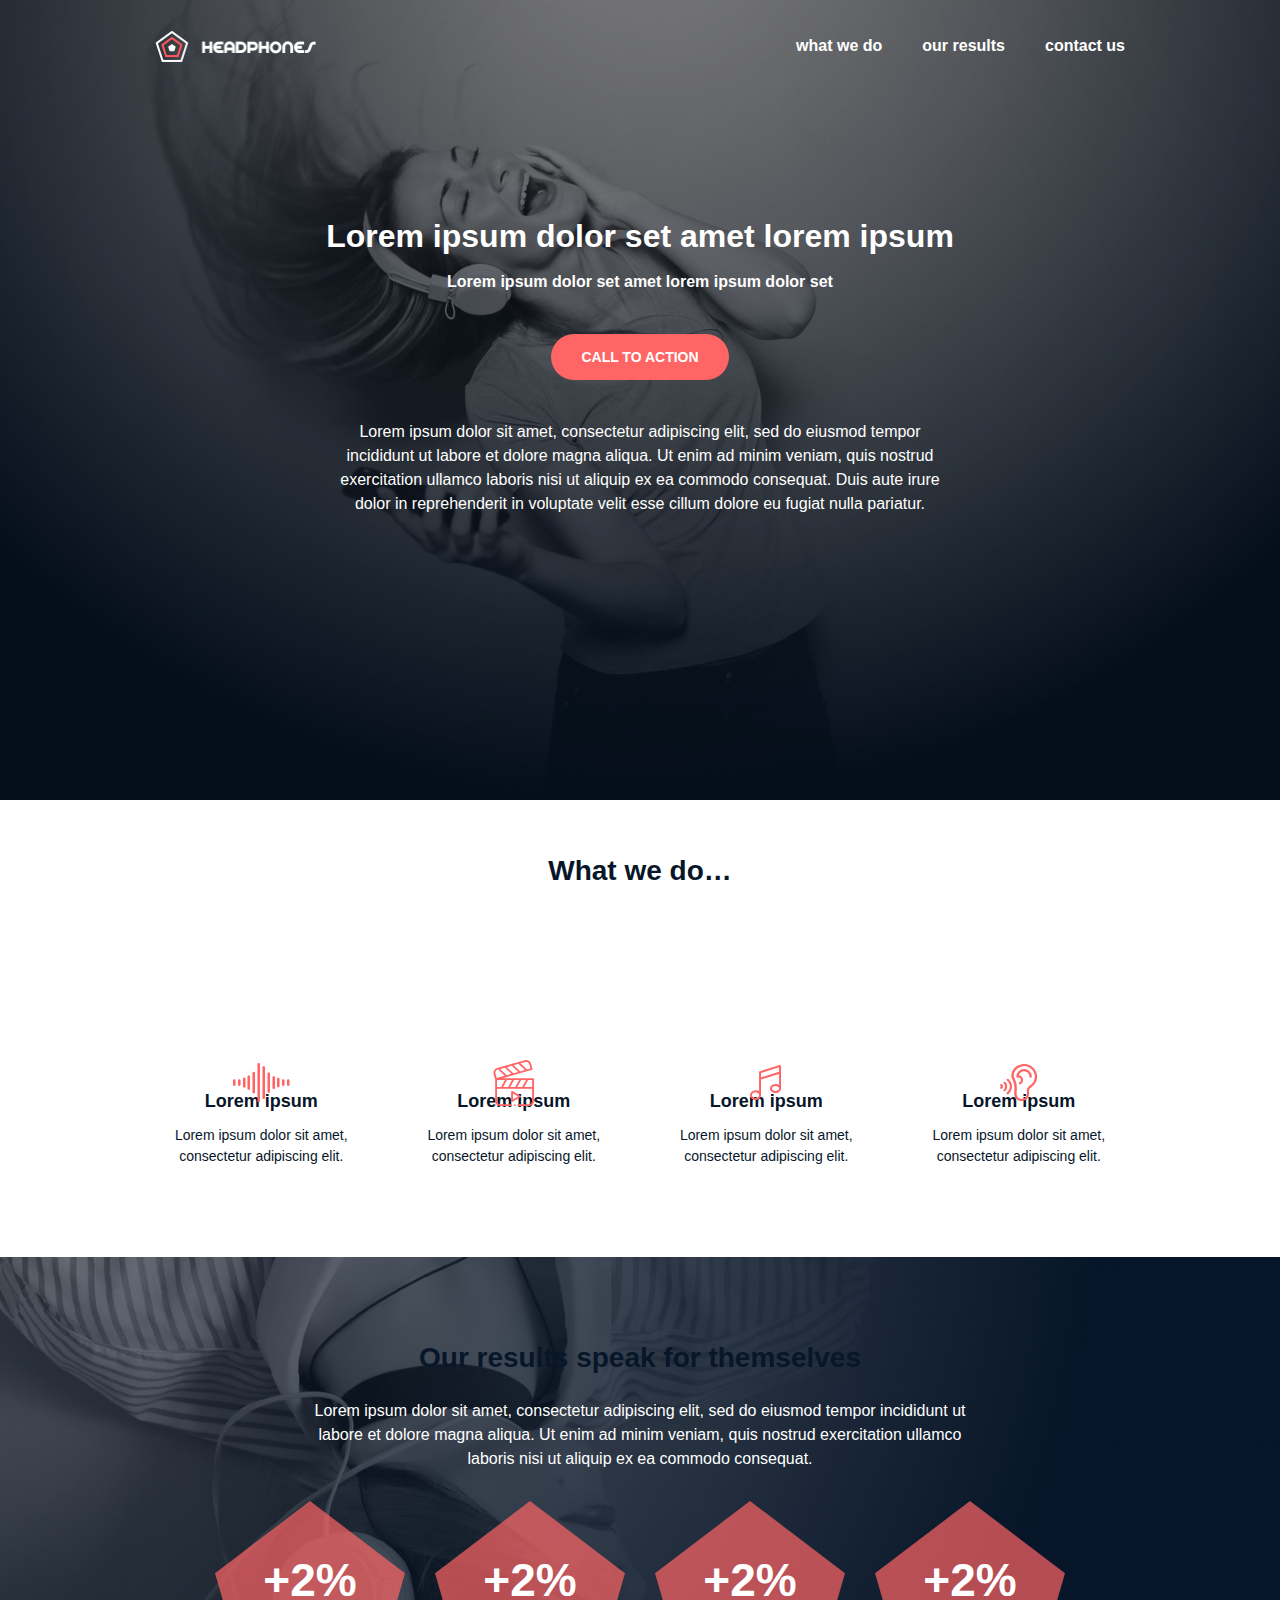
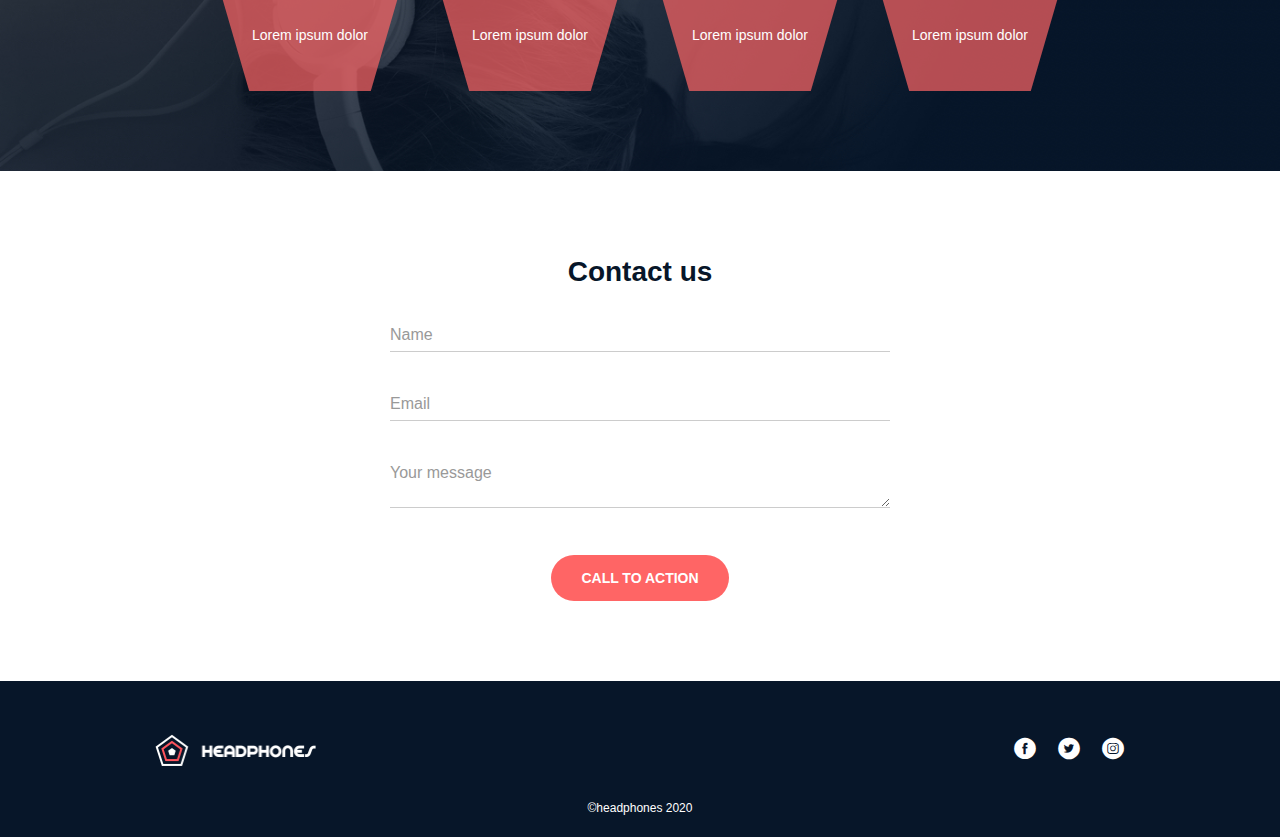
<file: headphones/0-index.html>
<!DOCTYPE html>
<html lang="en">
<head>
    <meta charset="UTF-8">
    <meta name="viewport" content="width=device-width, initial-scale=1.0">
    <title>Headphones</title>
    <link rel="stylesheet" href="0-styles.css">
</head>
<body>
    <header class="header">
        <div class="container">
            <nav class="nav">
                <img src="./assets/logo_headphones.png" alt="Headphones logo" class="logo">
                <div class="nav-links">
                    <a href="#what-we-do" class="nav-link">what we do</a>
                    <a href="#our-results" class="nav-link">our results</a>
                    <a href="#contact-us" class="nav-link">contact us</a>
                </div>
                <button class="menu-toggle">
                    <span></span>
                    <span></span>
                    <span></span>
                </button>
            </nav>
            <div class="hero">
                <h1>Lorem ipsum dolor set amet lorem ipsum</h1>
                <h2>Lorem ipsum dolor set amet lorem ipsum dolor set</h2>
                <button class="cta-button">CALL TO ACTION</button>
                <p>Lorem ipsum dolor sit amet, consectetur adipiscing elit, sed do eiusmod tempor incididunt ut labore et dolore magna aliqua. Ut enim ad minim veniam, quis nostrud exercitation ullamco laboris nisi ut aliquip ex ea commodo consequat. Duis aute irure dolor in reprehenderit in voluptate velit esse cillum dolore eu fugiat nulla pariatur.</p>
            </div>
        </div>
    </header>
    <!DOCTYPE html>
<html lang="en">
<head>
    <meta charset="UTF-8">
    <meta name="viewport" content="width=device-width, initial-scale=1.0">
    <title>What We Do</title>
    <link rel="stylesheet" href="1-styles.css">
</head>
<body>
    <main>
        <section class="what-we-do">
            <div class="container">
                <h2 class="section-title">What we do…</h2>
                <p class="section-description">
                    Lorem ipsum dolor sit amet, consectetur adipiscing elit, sed do eiusmod tempor incididunt ut labore et dolore magna aliqua. Ut enim ad minim veniam, quis nostrud exercitation ullamco laboris nisi ut aliquip ex ea commodo consequat. Duis aute irure dolor in reprehenderit in voluptate velit esse cillum dolore eu fugiat nulla pariatur.
                </p>
                <div class="services-grid">
                    <div class="service-item" data-icon="&#xe90e;">
                        <h3>Lorem ipsum</h3>
                        <p>Lorem ipsum dolor sit amet, consectetur adipiscing elit.</p>
                    </div>
                    <div class="service-item" data-icon="&#xe910;">
                        <h3>Lorem ipsum</h3>
                        <p>Lorem ipsum dolor sit amet, consectetur adipiscing elit.</p>
                    </div>
                    <div class="service-item" data-icon="&#xe90d;">
                        <h3>Lorem ipsum</h3>
                        <p>Lorem ipsum dolor sit amet, consectetur adipiscing elit.</p>
                    </div>
                    <div class="service-item" data-icon="&#xe909;">
                        <h3>Lorem ipsum</h3>
                        <p>Lorem ipsum dolor sit amet, consectetur adipiscing elit.</p>
                    </div>
                </div>
            </div>
        </section>
        
        <section class="our-results">
            <div class="container">
                <h2 class="section-title">Our results speak for themselves</h2>
                <p class="section-description">
                    Lorem ipsum dolor sit amet, consectetur adipiscing elit, sed do eiusmod tempor incididunt ut labore et dolore magna aliqua. Ut enim ad minim veniam, quis nostrud exercitation ullamco laboris nisi ut aliquip ex ea commodo consequat.
                </p>
                <div class="results-grid">
                    <div class="result-item">
                        <span class="result-percentage">+2%</span>
                        <p>Lorem ipsum dolor</p>
                    </div>
                    <div class="result-item">
                        <span class="result-percentage">+2%</span>
                        <p>Lorem ipsum dolor</p>
                    </div>
                    <div class="result-item">
                        <span class="result-percentage">+2%</span>
                        <p>Lorem ipsum dolor</p>
                    </div>
                    <div class="result-item">
                        <span class="result-percentage">+2%</span>
                        <p>Lorem ipsum dolor</p>
                    </div>
                </div>
            </div>
        </section>        
          <section class="contact-us">
            <div class="container">
              <h2 class="section-title">Contact us</h2>
              <form class="contact-form">
                <div class="form-group">
                  <input type="text" id="name" name="name" required>
                  <label for="name">Name</label>
                </div>
                <div class="form-group">
                  <input type="email" id="email" name="email" required>
                  <label for="email">Email</label>
                </div>
                <div class="form-group">
                  <textarea id="message" name="message" required></textarea>
                  <label for="message">Your message</label>
                </div>
                <button type="submit" class="cta-button">CALL TO ACTION</button>
              </form>
            </div>
          </section>
    </main>
    <footer class="footer">
        <div class="container">
          <div class="footer-content">
            <img src="./assets/logo_headphones.png" alt="Headphones logo" class="footer-logo">
            <div class="social-icons">
              <a href="#" class="social-icon" data-icon="&#xe908;"></a>
              <a href="#" class="social-icon" data-icon="&#xe90f;"></a>
              <a href="#" class="social-icon" data-icon="&#xe90a;"></a>
            </div>
          </div>
          <p class="copyright">©headphones 2020</p>
        </div>
      </footer>
</body>
</body>
</html>
</file>
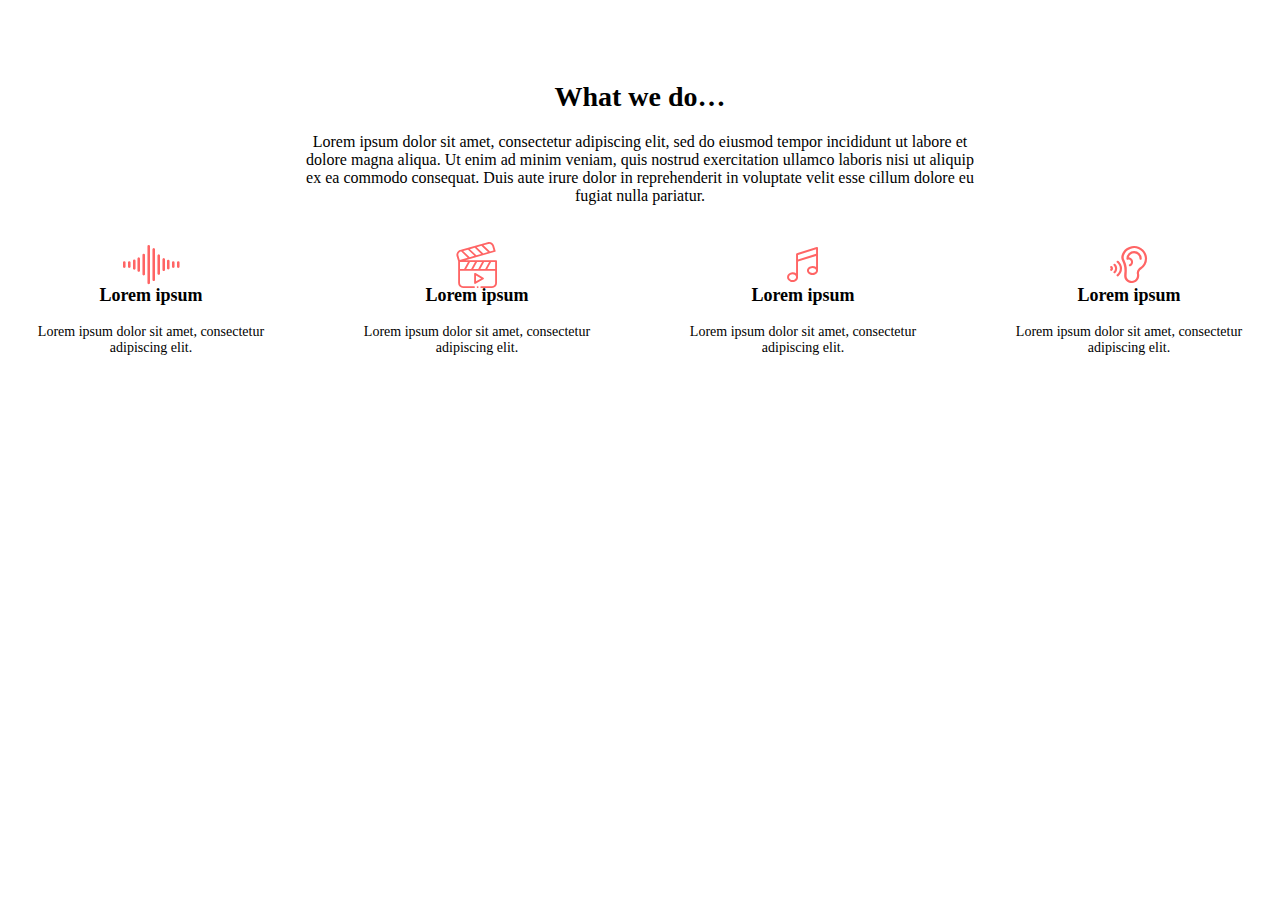
<file: headphones/1-index.html>
<!DOCTYPE html>
<html lang="en">
<head>
    <meta charset="UTF-8">
    <meta name="viewport" content="width=device-width, initial-scale=1.0">
    <title>What We Do</title>
    <link rel="stylesheet" href="1-styles.css">
</head>
<body>
    <main>
        <section class="what-we-do">
            <div class="container">
                <h2 class="section-title">What we do…</h2>
                <p class="section-description">
                    Lorem ipsum dolor sit amet, consectetur adipiscing elit, sed do eiusmod tempor incididunt ut labore et dolore magna aliqua. Ut enim ad minim veniam, quis nostrud exercitation ullamco laboris nisi ut aliquip ex ea commodo consequat. Duis aute irure dolor in reprehenderit in voluptate velit esse cillum dolore eu fugiat nulla pariatur.
                </p>
                <div class="services-grid">
                    <div class="service-item" data-icon="&#xe90e;">
                        <h3>Lorem ipsum</h3>
                        <p>Lorem ipsum dolor sit amet, consectetur adipiscing elit.</p>
                    </div>
                    <div class="service-item" data-icon="&#xe910;">
                        <h3>Lorem ipsum</h3>
                        <p>Lorem ipsum dolor sit amet, consectetur adipiscing elit.</p>
                    </div>
                    <div class="service-item" data-icon="&#xe90d;">
                        <h3>Lorem ipsum</h3>
                        <p>Lorem ipsum dolor sit amet, consectetur adipiscing elit.</p>
                    </div>
                    <div class="service-item" data-icon="&#xe909;">
                        <h3>Lorem ipsum</h3>
                        <p>Lorem ipsum dolor sit amet, consectetur adipiscing elit.</p>
                    </div>
                </div>
            </div>
        </section>
    </main>
</body>
</html>
</file>
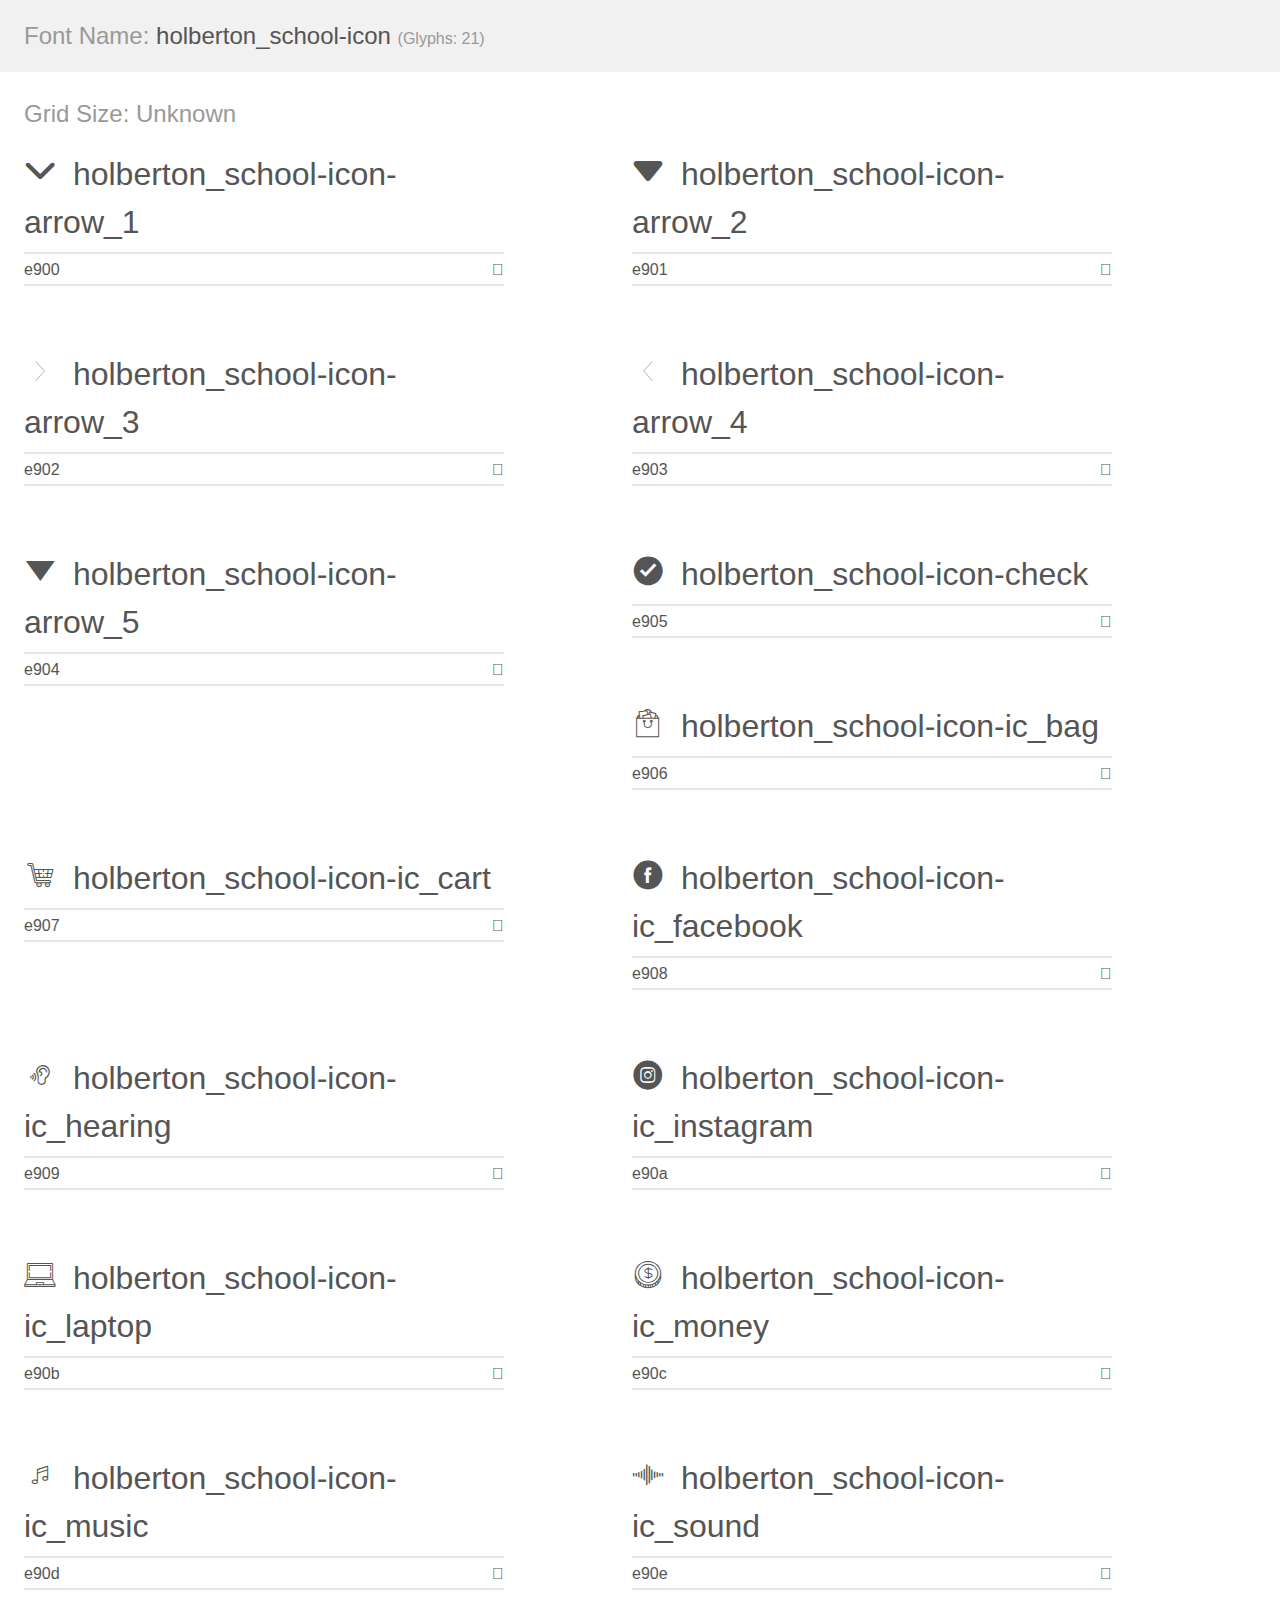
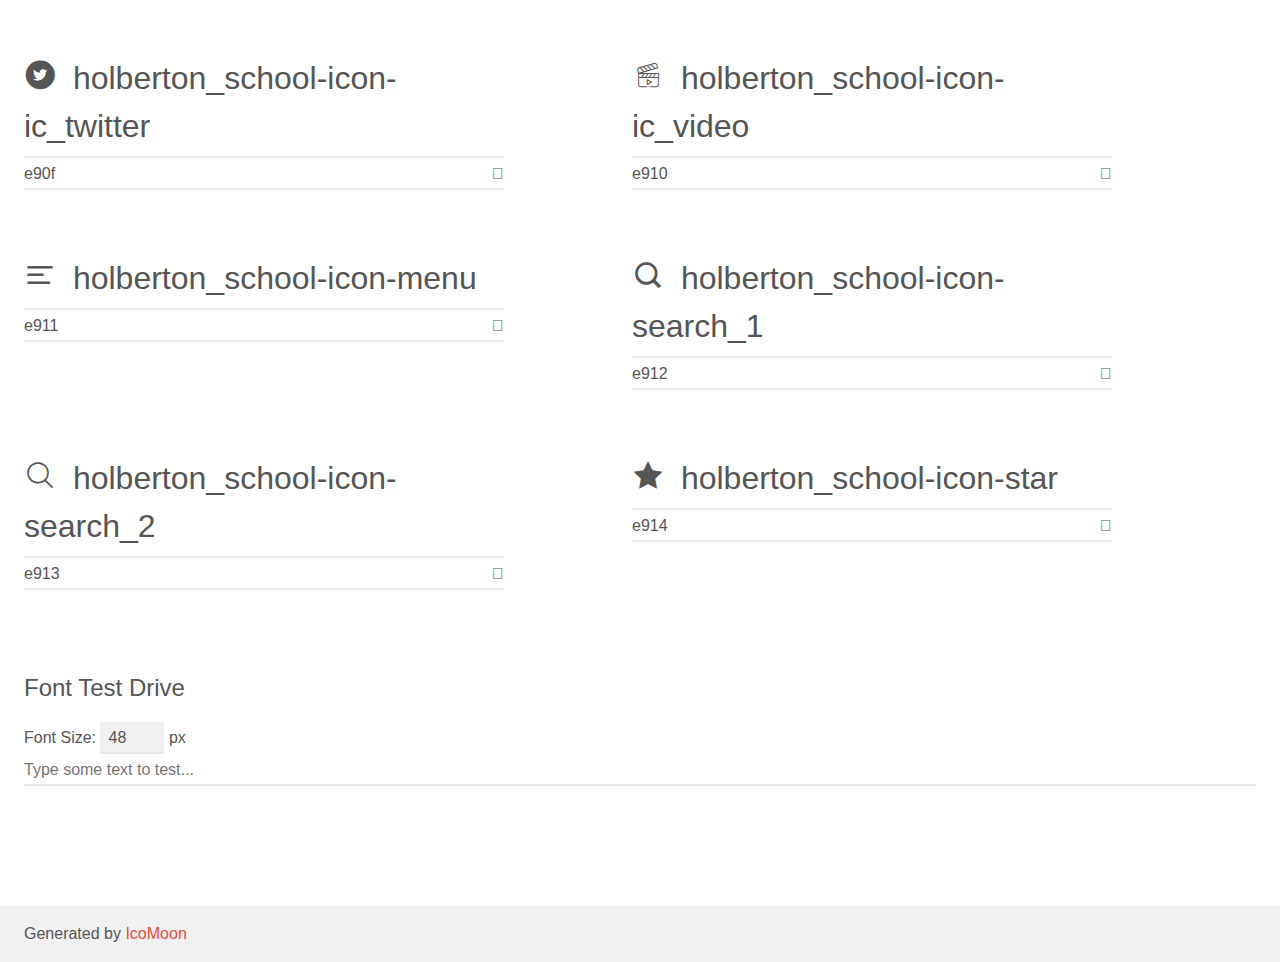
<file: headphones/assets/holberton_school-icon/demo.html>
<!doctype html>
<html>
<head>
    <meta charset="utf-8">
    <title>IcoMoon Demo</title>
    <meta name="description" content="An Icon Font Generated By IcoMoon.io">
    <meta name="viewport" content="width=device-width, initial-scale=1">
    <link rel="stylesheet" href="demo-files/demo.css">
    <link rel="stylesheet" href="style.css"></head>
<body>
    <div class="bgc1 clearfix">
        <h1 class="mhmm mvm"><span class="fgc1">Font Name:</span> holberton_school-icon <small class="fgc1">(Glyphs:&nbsp;21)</small></h1>
    </div>
    <div class="clearfix mhl ptl">
        <h1 class="mvm mtn fgc1">Grid Size: Unknown</h1>
        <div class="glyph fs1">
            <div class="clearfix bshadow0 pbs">
                <span class="holberton_school-icon-arrow_1"></span>
                <span class="mls"> holberton_school-icon-arrow_1</span>
            </div>
            <fieldset class="fs0 size1of1 clearfix hidden-false">
                <input type="text" readonly value="e900" class="unit size1of2" />
                <input type="text" maxlength="1" readonly value="&#xe900;" class="unitRight size1of2 talign-right" />
            </fieldset>
            <div class="fs0 bshadow0 clearfix hidden-true">
                <span class="unit pvs fgc1">liga: </span>
                <input type="text" readonly value="" class="liga unitRight" />
            </div>
        </div>
        <div class="glyph fs1">
            <div class="clearfix bshadow0 pbs">
                <span class="holberton_school-icon-arrow_2"></span>
                <span class="mls"> holberton_school-icon-arrow_2</span>
            </div>
            <fieldset class="fs0 size1of1 clearfix hidden-false">
                <input type="text" readonly value="e901" class="unit size1of2" />
                <input type="text" maxlength="1" readonly value="&#xe901;" class="unitRight size1of2 talign-right" />
            </fieldset>
            <div class="fs0 bshadow0 clearfix hidden-true">
                <span class="unit pvs fgc1">liga: </span>
                <input type="text" readonly value="" class="liga unitRight" />
            </div>
        </div>
        <div class="glyph fs1">
            <div class="clearfix bshadow0 pbs">
                <span class="holberton_school-icon-arrow_3"></span>
                <span class="mls"> holberton_school-icon-arrow_3</span>
            </div>
            <fieldset class="fs0 size1of1 clearfix hidden-false">
                <input type="text" readonly value="e902" class="unit size1of2" />
                <input type="text" maxlength="1" readonly value="&#xe902;" class="unitRight size1of2 talign-right" />
            </fieldset>
            <div class="fs0 bshadow0 clearfix hidden-true">
                <span class="unit pvs fgc1">liga: </span>
                <input type="text" readonly value="" class="liga unitRight" />
            </div>
        </div>
        <div class="glyph fs1">
            <div class="clearfix bshadow0 pbs">
                <span class="holberton_school-icon-arrow_4"></span>
                <span class="mls"> holberton_school-icon-arrow_4</span>
            </div>
            <fieldset class="fs0 size1of1 clearfix hidden-false">
                <input type="text" readonly value="e903" class="unit size1of2" />
                <input type="text" maxlength="1" readonly value="&#xe903;" class="unitRight size1of2 talign-right" />
            </fieldset>
            <div class="fs0 bshadow0 clearfix hidden-true">
                <span class="unit pvs fgc1">liga: </span>
                <input type="text" readonly value="" class="liga unitRight" />
            </div>
        </div>
        <div class="glyph fs1">
            <div class="clearfix bshadow0 pbs">
                <span class="holberton_school-icon-arrow_5"></span>
                <span class="mls"> holberton_school-icon-arrow_5</span>
            </div>
            <fieldset class="fs0 size1of1 clearfix hidden-false">
                <input type="text" readonly value="e904" class="unit size1of2" />
                <input type="text" maxlength="1" readonly value="&#xe904;" class="unitRight size1of2 talign-right" />
            </fieldset>
            <div class="fs0 bshadow0 clearfix hidden-true">
                <span class="unit pvs fgc1">liga: </span>
                <input type="text" readonly value="" class="liga unitRight" />
            </div>
        </div>
        <div class="glyph fs1">
            <div class="clearfix bshadow0 pbs">
                <span class="holberton_school-icon-check"></span>
                <span class="mls"> holberton_school-icon-check</span>
            </div>
            <fieldset class="fs0 size1of1 clearfix hidden-false">
                <input type="text" readonly value="e905" class="unit size1of2" />
                <input type="text" maxlength="1" readonly value="&#xe905;" class="unitRight size1of2 talign-right" />
            </fieldset>
            <div class="fs0 bshadow0 clearfix hidden-true">
                <span class="unit pvs fgc1">liga: </span>
                <input type="text" readonly value="" class="liga unitRight" />
            </div>
        </div>
        <div class="glyph fs1">
            <div class="clearfix bshadow0 pbs">
                <span class="holberton_school-icon-ic_bag"></span>
                <span class="mls"> holberton_school-icon-ic_bag</span>
            </div>
            <fieldset class="fs0 size1of1 clearfix hidden-false">
                <input type="text" readonly value="e906" class="unit size1of2" />
                <input type="text" maxlength="1" readonly value="&#xe906;" class="unitRight size1of2 talign-right" />
            </fieldset>
            <div class="fs0 bshadow0 clearfix hidden-true">
                <span class="unit pvs fgc1">liga: </span>
                <input type="text" readonly value="" class="liga unitRight" />
            </div>
        </div>
        <div class="glyph fs1">
            <div class="clearfix bshadow0 pbs">
                <span class="holberton_school-icon-ic_cart"></span>
                <span class="mls"> holberton_school-icon-ic_cart</span>
            </div>
            <fieldset class="fs0 size1of1 clearfix hidden-false">
                <input type="text" readonly value="e907" class="unit size1of2" />
                <input type="text" maxlength="1" readonly value="&#xe907;" class="unitRight size1of2 talign-right" />
            </fieldset>
            <div class="fs0 bshadow0 clearfix hidden-true">
                <span class="unit pvs fgc1">liga: </span>
                <input type="text" readonly value="" class="liga unitRight" />
            </div>
        </div>
        <div class="glyph fs1">
            <div class="clearfix bshadow0 pbs">
                <span class="holberton_school-icon-ic_facebook"></span>
                <span class="mls"> holberton_school-icon-ic_facebook</span>
            </div>
            <fieldset class="fs0 size1of1 clearfix hidden-false">
                <input type="text" readonly value="e908" class="unit size1of2" />
                <input type="text" maxlength="1" readonly value="&#xe908;" class="unitRight size1of2 talign-right" />
            </fieldset>
            <div class="fs0 bshadow0 clearfix hidden-true">
                <span class="unit pvs fgc1">liga: </span>
                <input type="text" readonly value="" class="liga unitRight" />
            </div>
        </div>
        <div class="glyph fs1">
            <div class="clearfix bshadow0 pbs">
                <span class="holberton_school-icon-ic_hearing"></span>
                <span class="mls"> holberton_school-icon-ic_hearing</span>
            </div>
            <fieldset class="fs0 size1of1 clearfix hidden-false">
                <input type="text" readonly value="e909" class="unit size1of2" />
                <input type="text" maxlength="1" readonly value="&#xe909;" class="unitRight size1of2 talign-right" />
            </fieldset>
            <div class="fs0 bshadow0 clearfix hidden-true">
                <span class="unit pvs fgc1">liga: </span>
                <input type="text" readonly value="" class="liga unitRight" />
            </div>
        </div>
        <div class="glyph fs1">
            <div class="clearfix bshadow0 pbs">
                <span class="holberton_school-icon-ic_instagram"></span>
                <span class="mls"> holberton_school-icon-ic_instagram</span>
            </div>
            <fieldset class="fs0 size1of1 clearfix hidden-false">
                <input type="text" readonly value="e90a" class="unit size1of2" />
                <input type="text" maxlength="1" readonly value="&#xe90a;" class="unitRight size1of2 talign-right" />
            </fieldset>
            <div class="fs0 bshadow0 clearfix hidden-true">
                <span class="unit pvs fgc1">liga: </span>
                <input type="text" readonly value="" class="liga unitRight" />
            </div>
        </div>
        <div class="glyph fs1">
            <div class="clearfix bshadow0 pbs">
                <span class="holberton_school-icon-ic_laptop"></span>
                <span class="mls"> holberton_school-icon-ic_laptop</span>
            </div>
            <fieldset class="fs0 size1of1 clearfix hidden-false">
                <input type="text" readonly value="e90b" class="unit size1of2" />
                <input type="text" maxlength="1" readonly value="&#xe90b;" class="unitRight size1of2 talign-right" />
            </fieldset>
            <div class="fs0 bshadow0 clearfix hidden-true">
                <span class="unit pvs fgc1">liga: </span>
                <input type="text" readonly value="" class="liga unitRight" />
            </div>
        </div>
        <div class="glyph fs1">
            <div class="clearfix bshadow0 pbs">
                <span class="holberton_school-icon-ic_money"></span>
                <span class="mls"> holberton_school-icon-ic_money</span>
            </div>
            <fieldset class="fs0 size1of1 clearfix hidden-false">
                <input type="text" readonly value="e90c" class="unit size1of2" />
                <input type="text" maxlength="1" readonly value="&#xe90c;" class="unitRight size1of2 talign-right" />
            </fieldset>
            <div class="fs0 bshadow0 clearfix hidden-true">
                <span class="unit pvs fgc1">liga: </span>
                <input type="text" readonly value="" class="liga unitRight" />
            </div>
        </div>
        <div class="glyph fs1">
            <div class="clearfix bshadow0 pbs">
                <span class="holberton_school-icon-ic_music"></span>
                <span class="mls"> holberton_school-icon-ic_music</span>
            </div>
            <fieldset class="fs0 size1of1 clearfix hidden-false">
                <input type="text" readonly value="e90d" class="unit size1of2" />
                <input type="text" maxlength="1" readonly value="&#xe90d;" class="unitRight size1of2 talign-right" />
            </fieldset>
            <div class="fs0 bshadow0 clearfix hidden-true">
                <span class="unit pvs fgc1">liga: </span>
                <input type="text" readonly value="" class="liga unitRight" />
            </div>
        </div>
        <div class="glyph fs1">
            <div class="clearfix bshadow0 pbs">
                <span class="holberton_school-icon-ic_sound"></span>
                <span class="mls"> holberton_school-icon-ic_sound</span>
            </div>
            <fieldset class="fs0 size1of1 clearfix hidden-false">
                <input type="text" readonly value="e90e" class="unit size1of2" />
                <input type="text" maxlength="1" readonly value="&#xe90e;" class="unitRight size1of2 talign-right" />
            </fieldset>
            <div class="fs0 bshadow0 clearfix hidden-true">
                <span class="unit pvs fgc1">liga: </span>
                <input type="text" readonly value="" class="liga unitRight" />
            </div>
        </div>
        <div class="glyph fs1">
            <div class="clearfix bshadow0 pbs">
                <span class="holberton_school-icon-ic_twitter"></span>
                <span class="mls"> holberton_school-icon-ic_twitter</span>
            </div>
            <fieldset class="fs0 size1of1 clearfix hidden-false">
                <input type="text" readonly value="e90f" class="unit size1of2" />
                <input type="text" maxlength="1" readonly value="&#xe90f;" class="unitRight size1of2 talign-right" />
            </fieldset>
            <div class="fs0 bshadow0 clearfix hidden-true">
                <span class="unit pvs fgc1">liga: </span>
                <input type="text" readonly value="" class="liga unitRight" />
            </div>
        </div>
        <div class="glyph fs1">
            <div class="clearfix bshadow0 pbs">
                <span class="holberton_school-icon-ic_video"></span>
                <span class="mls"> holberton_school-icon-ic_video</span>
            </div>
            <fieldset class="fs0 size1of1 clearfix hidden-false">
                <input type="text" readonly value="e910" class="unit size1of2" />
                <input type="text" maxlength="1" readonly value="&#xe910;" class="unitRight size1of2 talign-right" />
            </fieldset>
            <div class="fs0 bshadow0 clearfix hidden-true">
                <span class="unit pvs fgc1">liga: </span>
                <input type="text" readonly value="" class="liga unitRight" />
            </div>
        </div>
        <div class="glyph fs1">
            <div class="clearfix bshadow0 pbs">
                <span class="holberton_school-icon-menu"></span>
                <span class="mls"> holberton_school-icon-menu</span>
            </div>
            <fieldset class="fs0 size1of1 clearfix hidden-false">
                <input type="text" readonly value="e911" class="unit size1of2" />
                <input type="text" maxlength="1" readonly value="&#xe911;" class="unitRight size1of2 talign-right" />
            </fieldset>
            <div class="fs0 bshadow0 clearfix hidden-true">
                <span class="unit pvs fgc1">liga: </span>
                <input type="text" readonly value="" class="liga unitRight" />
            </div>
        </div>
        <div class="glyph fs1">
            <div class="clearfix bshadow0 pbs">
                <span class="holberton_school-icon-search_1"></span>
                <span class="mls"> holberton_school-icon-search_1</span>
            </div>
            <fieldset class="fs0 size1of1 clearfix hidden-false">
                <input type="text" readonly value="e912" class="unit size1of2" />
                <input type="text" maxlength="1" readonly value="&#xe912;" class="unitRight size1of2 talign-right" />
            </fieldset>
            <div class="fs0 bshadow0 clearfix hidden-true">
                <span class="unit pvs fgc1">liga: </span>
                <input type="text" readonly value="" class="liga unitRight" />
            </div>
        </div>
        <div class="glyph fs1">
            <div class="clearfix bshadow0 pbs">
                <span class="holberton_school-icon-search_2"></span>
                <span class="mls"> holberton_school-icon-search_2</span>
            </div>
            <fieldset class="fs0 size1of1 clearfix hidden-false">
                <input type="text" readonly value="e913" class="unit size1of2" />
                <input type="text" maxlength="1" readonly value="&#xe913;" class="unitRight size1of2 talign-right" />
            </fieldset>
            <div class="fs0 bshadow0 clearfix hidden-true">
                <span class="unit pvs fgc1">liga: </span>
                <input type="text" readonly value="" class="liga unitRight" />
            </div>
        </div>
        <div class="glyph fs1">
            <div class="clearfix bshadow0 pbs">
                <span class="holberton_school-icon-star"></span>
                <span class="mls"> holberton_school-icon-star</span>
            </div>
            <fieldset class="fs0 size1of1 clearfix hidden-false">
                <input type="text" readonly value="e914" class="unit size1of2" />
                <input type="text" maxlength="1" readonly value="&#xe914;" class="unitRight size1of2 talign-right" />
            </fieldset>
            <div class="fs0 bshadow0 clearfix hidden-true">
                <span class="unit pvs fgc1">liga: </span>
                <input type="text" readonly value="" class="liga unitRight" />
            </div>
        </div>
    </div>

    <!--[if gt IE 8]><!-->
    <div class="mhl clearfix mbl">
        <h1>Font Test Drive</h1>
        <label>
            Font Size: <input id="fontSize" type="number" class="textbox0 mbm"
            min="8" value="48" />
            px
        </label>
        <input id="testText" type="text" class="phl size1of1 mvl"
        placeholder="Type some text to test..." value=""/>
        <div id="testDrive" class="holberton_school-icon-" style="font-family: holberton_school-icon">&nbsp;
        </div>
    </div>
    <!--<![endif]-->
    <div class="bgc1 clearfix">
        <p class="mhl">Generated by <a href="https://icomoon.io/app">IcoMoon</a></p>
    </div>

    <script src="demo-files/demo.js"></script>
</body>
</html>
</file>
<file: headphones/1-styles.css>
/* What we do section */

@font-face {
    font-family: 'holberton_school-icon';
    src: url('./assets/holberton_school-icon/fonts/holberton_school-icon.woff') format('woff2'),
         url('./assets/holberton_school-icon/fonts/holberton_school-icon.woff') format('woff');
    font-weight: normal;
    font-style: normal;
}

.what-we-do {
    padding: 50px 0; /* Compacted padding */
    color: var(--color-black);
}

.section-title {
    font-size: 28px; /* Compacted font size */
    font-weight: 700;
    text-align: center;
    margin-bottom: 20px; /* Compacted margin */
}

.section-description {
    max-width: 680px;
    margin: 0 auto 30px; /* Compacted margin */
    text-align: center;
}

.services-grid {
    display: flex;
    flex-wrap: wrap;
    justify-content: center;
    gap: 40px; /* Compacted gap */
}

.service-item {
    flex-basis: calc(25% - 30px); /* Compacted basis */
    text-align: center;
    position: relative; /* Added to position icons */
    padding-top: 30px; /* Adjusted padding for icon space */
    margin-bottom: 40px; /* Space between items */
}

.service-item::before {
    content: attr(data-icon); /* Using data-icon attribute */
    font-family: "holberton_school-icon"; /* Replace with your actual font family */
    font-size: 60px; /* Larger icon size */
    color: #FF6565; /* Set icon color */
    position: absolute;
    top: 0;
    left: 50%;
    transform: translateX(-50%);
}

.service-item h3 {
    font-size: 18px; /* Adjusted font size */
    font-weight: 700;
    margin-top: 20px; /* Space above title */
}

.service-item p {
    font-size: 14px; /* Adjusted font size */
    margin-top: 10px; /* Space above paragraph */
}

/* Responsive styles */
@media (max-width: 768px) {
    .service-item {
        flex-basis: calc(50% - 20px); /* Compacted basis */
    }
}

@media (max-width: 480px) {
    .what-we-do {
        padding: 30px 0; /* Compacted padding */
    }

    .section-title {
        font-size: 24px; /* Compacted font size */
    }

    .service-item {
        flex-basis: 100%;
    }
}
</file>
<file: headphones/assets/holberton_school-icon/demo-files/demo.css>
body {
  padding: 0;
  margin: 0;
  font-family: sans-serif;
  font-size: 1em;
  line-height: 1.5;
  color: #555;
  background: #fff;
}
h1 {
  font-size: 1.5em;
  font-weight: normal;
}
small {
  font-size: .66666667em;
}
a {
  color: #e74c3c;
  text-decoration: none;
}
a:hover, a:focus {
  box-shadow: 0 1px #e74c3c;
}
.bshadow0, input {
  box-shadow: inset 0 -2px #e7e7e7;
}
input:hover {
  box-shadow: inset 0 -2px #ccc;
}
input, fieldset {
  font-family: sans-serif;
  font-size: 1em;
  margin: 0;
  padding: 0;
  border: 0;
}
input {
  color: inherit;
  line-height: 1.5;
  height: 1.5em;
  padding: .25em 0;
}
input:focus {
  outline: none;
  box-shadow: inset 0 -2px #449fdb;
}
.glyph {
  font-size: 16px;
  width: 15em;
  padding-bottom: 1em;
  margin-right: 4em;
  margin-bottom: 1em;
  float: left;
  overflow: hidden;
}
.liga {
  width: 80%;
  width: calc(100% - 2.5em);
}
.talign-right {
  text-align: right;
}
.talign-center {
  text-align: center;
}
.bgc1 {
  background: #f1f1f1;
}
.fgc1 {
  color: #999;
}
.fgc0 {
  color: #000;
}
p {
  margin-top: 1em;
  margin-bottom: 1em;
}
.mvm {
  margin-top: .75em;
  margin-bottom: .75em;
}
.mtn {
  margin-top: 0;
}
.mtl, .mal {
  margin-top: 1.5em;
}
.mbl, .mal {
  margin-bottom: 1.5em;
}
.mal, .mhl {
  margin-left: 1.5em;
  margin-right: 1.5em;
}
.mhmm {
  margin-left: 1em;
  margin-right: 1em;
}
.mls {
  margin-left: .25em;
}
.ptl {
  padding-top: 1.5em;
}
.pbs, .pvs {
  padding-bottom: .25em;
}
.pvs, .pts {
  padding-top: .25em;
}
.unit {
  float: left;
}
.unitRight {
  float: right;
}
.size1of2 {
  width: 50%;
}
.size1of1 {
  width: 100%;
}
.clearfix:before, .clearfix:after {
  content: " ";
  display: table;
}
.clearfix:after {
  clear: both;
}
.hidden-true {
  display: none;
}
.textbox0 {
  width: 3em;
  background: #f1f1f1;
  padding: .25em .5em;
  line-height: 1.5;
  height: 1.5em;
}
#testDrive {
  display: block;
  padding-top: 24px;
  line-height: 1.5;
}
.fs0 {
  font-size: 16px;
}
.fs1 {
  font-size: 32px;
}
</file>
<file: headphones/assets/holberton_school-icon/style.css>
@font-face {
  font-family: 'holberton_school-icon';
  src:  url('fonts/holberton_school-icon.eot?sq4eq4');
  src:  url('fonts/holberton_school-icon.eot?sq4eq4#iefix') format('embedded-opentype'),
    url('fonts/holberton_school-icon.ttf?sq4eq4') format('truetype'),
    url('fonts/holberton_school-icon.woff?sq4eq4') format('woff'),
    url('fonts/holberton_school-icon.svg?sq4eq4#holberton_school-icon') format('svg');
  font-weight: normal;
  font-style: normal;
  font-display: block;
}

[class^="holberton_school-icon-"], [class*=" holberton_school-icon-"] {
  /* use !important to prevent issues with browser extensions that change fonts */
  font-family: 'holberton_school-icon' !important;
  speak: none;
  font-style: normal;
  font-weight: normal;
  font-variant: normal;
  text-transform: none;
  line-height: 1;

  /* Better Font Rendering =========== */
  -webkit-font-smoothing: antialiased;
  -moz-osx-font-smoothing: grayscale;
}

.holberton_school-icon-arrow_1:before {
  content: "\e900";
}
.holberton_school-icon-arrow_2:before {
  content: "\e901";
}
.holberton_school-icon-arrow_3:before {
  content: "\e902";
}
.holberton_school-icon-arrow_4:before {
  content: "\e903";
}
.holberton_school-icon-arrow_5:before {
  content: "\e904";
}
.holberton_school-icon-check:before {
  content: "\e905";
}
.holberton_school-icon-ic_bag:before {
  content: "\e906";
}
.holberton_school-icon-ic_cart:before {
  content: "\e907";
}
.holberton_school-icon-ic_facebook:before {
  content: "\e908";
}
.holberton_school-icon-ic_hearing:before {
  content: "\e909";
}
.holberton_school-icon-ic_instagram:before {
  content: "\e90a";
}
.holberton_school-icon-ic_laptop:before {
  content: "\e90b";
}
.holberton_school-icon-ic_money:before {
  content: "\e90c";
}
.holberton_school-icon-ic_music:before {
  content: "\e90d";
}
.holberton_school-icon-ic_sound:before {
  content: "\e90e";
}
.holberton_school-icon-ic_twitter:before {
  content: "\e90f";
}
.holberton_school-icon-ic_video:before {
  content: "\e910";
}
.holberton_school-icon-menu:before {
  content: "\e911";
}
.holberton_school-icon-search_1:before {
  content: "\e912";
}
.holberton_school-icon-search_2:before {
  content: "\e913";
}
.holberton_school-icon-star:before {
  content: "\e914";
}
</file>
<file: headphones/0-styles.css>
/* Reset and base styles */
*, *::before, *::after {
    box-sizing: border-box;
    margin: 0;
    padding: 0;
}

:root {
    --color-primary: #FF6565;
    --color-black: #071629;
    --color-white: #ffffff;
    --font-family: 'Source Sans Pro', sans-serif;
}

body {
    font-family: var(--font-family);
    font-size: 16px;
    line-height: 1.5;
    color: var(--color-white);
}

.container {
    max-width: 1000px;
    margin: 0 auto;
    padding: 0 15px;
}

/* Header styles */
.header {
    background-image: url('./assets/headphones_hero_1.jpg');
    background-size: cover;
    background-position: center;
    min-height: 800px;
    position: relative;
}

.header::before {
    content: '';
    position: absolute;
    top: 0;
    left: 0;
    right: 0;
    bottom: 0;
    background-color: rgba(0, 0, 0, 0.3);
}

.nav {
    display: flex;
    justify-content: space-between;
    align-items: center;
    padding-top: 30px;
    position: relative;
    z-index: 1;
}

.logo {
    width: 161px;
    height: 32px;
}

.nav-links {
    display: flex;
    gap: 40px;
}

.nav-link {
    color: var(--color-white);
    text-decoration: none;
    font-weight: 700;
    text-transform: lowercase;
    transition: color 0.3s ease;
}

.nav-link:hover, .nav-link:focus {
    color: var(--color-primary);
}

.menu-toggle {
    display: none;
}

.hero {
    text-align: center;
    padding-top: 150px;
    position: relative;
    z-index: 1;
}

.hero h1 {
    font-size: 32px;
    font-weight: 700;
    margin-bottom: 10px;
}

.hero h2 {
    font-size: 16px;
    font-weight: 700;
    margin-bottom: 40px;
}

.cta-button {
    background-color: var(--color-primary);
    color: var(--color-white);
    border: none;
    border-radius: 22px;
    padding: 13px 30px;
    font-size: 14px;
    font-weight: 700;
    cursor: pointer;
    transition: opacity 0.3s ease;
}

.cta-button:hover, .cta-button:focus {
    opacity: 0.9;
}

.hero p {
    max-width: 630px;
    margin: 40px auto 0;
    user-select: text;
}

/* Mobile styles */
@media (max-width: 480px) {
    .nav-links {
        display: none;
    }

    .menu-toggle {
        display: block;
        background: none;
        border: none;
        cursor: pointer;
    }

    .menu-toggle span {
        display: block;
        width: 18px;
        height: 2px;
        background-color: var(--color-white);
        margin: 4px 0;
    }

    .hero {
        padding-top: 120px;
    }

    .hero h1 {
        font-size: 28px;
    }

    .hero h2 {
        font-size: 14px;
    }
}

/* What we do section */
.what-we-do {
    padding: 100px 0;
    color: var(--color-black);
}

.section-title {
    font-size: 32px;
    font-weight: 700;
    text-align: center;
    margin-bottom: 40px;
}

.section-description {
    max-width: 680px;
    margin: 0 auto 60px;
    text-align: center;
}

.services-grid {
    display: flex;
    flex-wrap: wrap;
    justify-content: center;
    gap: 80px;
}

.service-item {
    flex-basis: calc(25% - 60px);
    text-align: center;
}

.service-item i {
    display: block;
    font-size: 100px;
    color: var(--color-primary);
    margin: 0 auto 20px;
}

.service-item h3 {
    font-size: 18px;
    font-weight: 700;
    margin: 20px 0 10px;
}

.service-item p {
    font-size: 14px;
}

/* What we do section */

@font-face {
    font-family: 'holberton_school-icon';
    src: url('./assets/holberton_school-icon/fonts/holberton_school-icon.woff') format('woff2'),
         url('./assets/holberton_school-icon/fonts/holberton_school-icon.woff') format('woff');
    font-weight: normal;
    font-style: normal;
}

.what-we-do {
    padding: 50px 0; /* Compacted padding */
    color: var(--color-black);
}

.section-title {
    font-size: 28px; /* Compacted font size */
    font-weight: 700;
    text-align: center;
    margin-bottom: 20px; /* Compacted margin */
}

.section-description {
    max-width: 680px;
    margin: 0 auto 30px; /* Compacted margin */
    text-align: center;
}

.services-grid {
    display: flex;
    flex-wrap: wrap;
    justify-content: center;
    gap: 40px; /* Compacted gap */
}

.service-item {
    flex-basis: calc(25% - 60px);
    text-align: center;
    position: relative;
    padding-top: 70px; /* Reduced from 100px */
    margin-bottom: 40px;
    transition: transform 0.3s, opacity 0.3s;
}

.service-item:hover {
    transform: scale(1.1) rotate(5deg);
    opacity: 0.9;
}

.service-item::before {
    content: attr(data-icon);
    font-family: "holberton_school-icon";
    font-size: 70px; /* Increased from 50px */
    color: #FF6565;
    position: absolute;
    top: -20px; /* Changed from 0 */
    left: 50%;
    transform: translateX(-50%);
    animation: bounce 2s infinite;
}

@keyframes bounce {
    0%, 20%, 50%, 80%, 100% {
        transform: translateY(0);
    }
    40% {
        transform: translateY(-20px);
    }
    60% {
        transform: translateY(-10px);
    }
}

.service-item h3 {
    font-size: 18px;
    font-weight: 700;
    margin: 0 0 10px;
    margin-top: 30px; /* Increased from 20px */
}

.service-item p {
    font-size: 14px;
    margin: 0; /* Reset margin for better spacing */
    margin-top: 10px; /* Adjusted margin-top for spacing */
}

/* Responsive styles */
@media (max-width: 768px) {
    .service-item {
        flex-basis: calc(50% - 20px); /* Compacted basis */
    }
}

@media (max-width: 480px) {
    .what-we-do {
        padding: 30px 0; /* Compacted padding */
    }
}

/* Our results section */
.our-results {
    background-color: #071629;
    background-image: url('./assets/headphones_hero_2.jpg');
    background-size: cover;
    color: rgb(255, 255, 255);
    padding: 80px 0;
}

.section-title {
    text-align: center;
    font-size: 32px;
    margin-bottom: 40px;
    color: rgb(255, 255, 255);
}

.section-description {
    text-align: center;
    max-width: 600px;
    margin: 0 auto 60px;
    color: white;
}

.results-grid {
    display: flex;
    justify-content: center;
    gap: 30px;
}

.result-item {
    width: 190px;
    height: 190px;
    background-color: rgba(255, 101, 101, 0.7);
    clip-path: polygon(50% 0%, 100% 38%, 82% 100%, 18% 100%, 0% 38%);
    display: flex;
    flex-direction: column;
    justify-content: center;
    align-items: center;
    text-align: center;
    transition: transform 0.3s;
}

.result-item:hover {
    transform: translateY(-10px);
}

.result-percentage {
    font-size: 46px;
    font-weight: bold;
}

.result-item p {
    font-size: 14px;
    margin-top: 10px;
}

/* Contact us section */
.contact-us {
    padding: 80px 0;
    background-color: #fff;
}

.section-title {
    text-align: center;
    font-size: 32px;
    margin-bottom: 50px;
    color: #071629;
}

.contact-form {
    max-width: 500px;
    margin: 0 auto;
}

.form-group {
    position: relative;
    margin-bottom: 30px;
}

.form-group input,
.form-group textarea {
    width: 100%;
    padding: 10px 0;
    font-size: 16px;
    border: none;
    border-bottom: 1px solid #ccc;
    outline: none;
    background: transparent;
}

.form-group label {
    position: absolute;
    top: 0;
    left: 0;
    padding: 10px 0;
    font-size: 16px;
    color: #999;
    pointer-events: none;
    transition: 0.5s;
}

.form-group input:focus ~ label,
.form-group input:valid ~ label,
.form-group textarea:focus ~ label,
.form-group textarea:valid ~ label {
    top: -20px;
    font-size: 12px;
    color: #FF6565;
}

.form-group input:focus,
.form-group textarea:focus {
    border-bottom: 2px solid #FF6565;
}

.cta-button {
    display: block;
    margin: 40px auto 0;
    padding: 15px 30px;
    background-color: #FF6565;
    color: #fff;
    border: none;
    border-radius: 25px;
    font-size: 14px;
    font-weight: bold;
    text-transform: uppercase;
    cursor: pointer;
    transition: background-color 0.3s ease;
}

.cta-button:hover {
    background-color: #ff4f4f;
}
  /*contact us section*/
  .contact-us {
    padding: 80px 0;
    background-color: #fff;
  }
  
  .section-title {
    text-align: center;
    font-size: 32px;
    margin-bottom: 50px;
    color: #071629;
  }
  
  .contact-form {
    max-width: 500px;
    margin: 0 auto;
  }
  
  .form-group {
    position: relative;
    margin-bottom: 30px;
  }
  
  .form-group input,
  .form-group textarea {
    width: 100%;
    padding: 10px 0;
    font-size: 16px;
    border: none;
    border-bottom: 1px solid #ccc;
    outline: none;
    background: transparent;
  }
  
  .form-group label {
    position: absolute;
    top: 0;
    left: 0;
    padding: 10px 0;
    font-size: 16px;
    color: #999;
    pointer-events: none;
    transition: 0.5s;
  }
  
  .form-group input:focus ~ label,
  .form-group input:valid ~ label,
  .form-group textarea:focus ~ label,
  .form-group textarea:valid ~ label {
    top: -20px;
    font-size: 12px;
    color: #FF6565;
  }
  
  .form-group input:focus,
  .form-group textarea:focus {
    border-bottom: 2px solid #FF6565;
  }
  
  .cta-button {
    display: block;
    margin: 40px auto 0;
    padding: 15px 30px;
    background-color: #FF6565;
    color: #fff;
    border: none;
    border-radius: 25px;
    font-size: 14px;
    font-weight: bold;
    text-transform: uppercase;
    cursor: pointer;
    transition: background-color 0.3s ease;
  }
  
  .cta-button:hover {
    background-color: #ff4f4f;
  }
  /*footer section*/
  @font-face {
    font-family: 'holberton_school-icon';
    src: url('./assets/holberton_school-icon/fonts/holberton_school-icon.woff') format('woff');
    font-weight: normal;
    font-style: normal;
  }
  
  .footer {
    background-color: #071629;
    padding: 50px 0 20px;
  }
  
  .footer-content {
    display: flex;
    justify-content: space-between;
    align-items: center;
    margin-bottom: 30px;
  }
  
  .footer-logo {
    width: 161px;
    height: 32px;
  }
  
  .social-icons {
    display: flex;
    gap: 20px;
  }
  
  .social-icon {
    color: #ffffff;
    font-size: 24px;
    text-decoration: none;
  }
  
  .social-icon::before {
    font-family: 'holberton_school-icon';
    content: attr(data-icon);
  }
  
  .copyright {
    color: #ffffff;
    text-align: center;
    font-size: 12px;
  }
</file>
